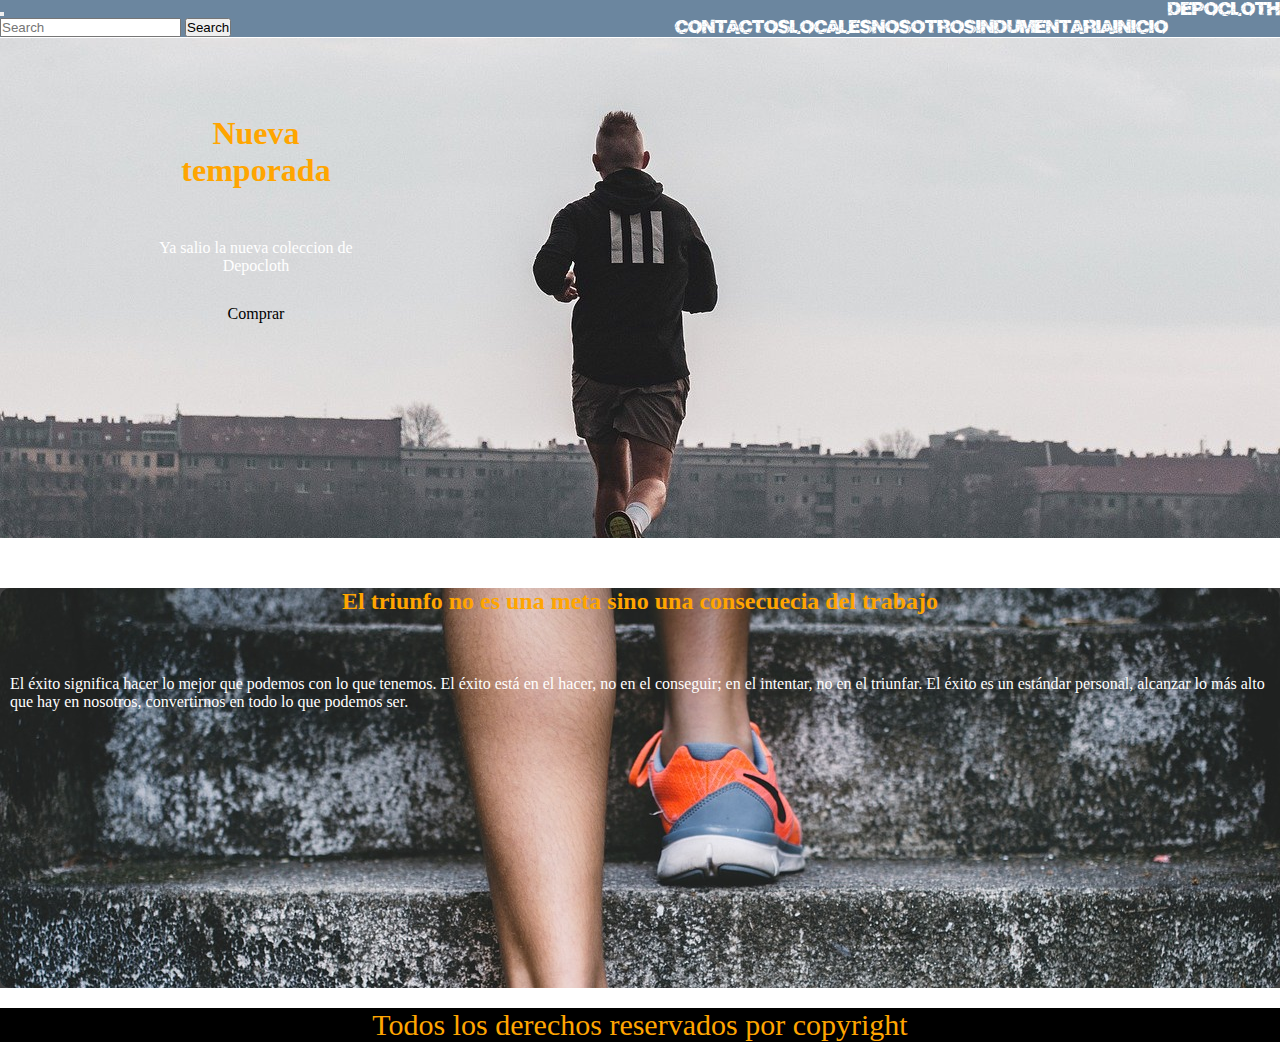
<file: index.html>
<!DOCTYPE html>
<html lang="es">

<head>
    <meta charset="UTF-8">
    <meta name="viewport" content="width=device-width, initial-scale=1.0">
    <link rel="stylesheet" href="https://cdnjs.cloudflare.com/ajax/libs/font-awesome/6.4.2/css/all.min.css"
        integrity="sha512-z3gLpd7yknf1YoNbCzqRKc4qyor8gaKU1qmn+CShxbuBusANI9QpRohGBreCFkKxLhei6S9CQXFEbbKuqLg0DA=="
        crossorigin="anonymous" referrerpolicy="no-referrer" />
    <link href="https://cdn.jsdelivr.net/npm/bootstrap@5.1.3/dist/css/bootstrap.min.css" rel="stylesheet"
        integrity="sha384-1BmE4kWBq78iYhFldvKuhfTAU6auU8tT94WrHftjDbrCEXSU1oBoqyl2QvZ6jIW3" crossorigin="anonymous">
    <link rel="stylesheet" href="style.css">
    <link rel="shortcut icon" href="../image/football-1406106_1280.jpg" type="image/x-icon">
    <title>DepoCloth</title>
</head>

<body>
    <nav class="navbar navbar-expand-lg navbar-dark bg-dark">
        <div class="container-fluid">
            <a class="navbar-brand" href="#">Depocloth</a>
            <button class="navbar-toggler" type="button" data-bs-toggle="collapse" data-bs-target="#navbarTogglerDemo02"
                aria-controls="navbarTogglerDemo02" aria-expanded="false" aria-label="Toggle navigation">
                <span class="navbar-toggler-icon"></span>
            </button>
            <div class="collapse navbar-collapse" id="navbarTogglerDemo02">
                <ul class="navbar-nav me-auto mb-2 mb-lg-0">
                    <li class="nav-item">
                        <a class="nav-link active" aria-current="page" href="#">Inicio</a>
                    </li>
                    <li class="nav-item">
                        <a class="nav-link" href="../pages/Indumentaria.html">Indumentaria</a>
                    </li>
                    <li class="nav-item">
                        <a class="nav-link" href="../pages/nosotros.html">Nosotros</a>
                    </li>
                    <li class="nav-item">
                        <a class="nav-link" href="../pages/locales.html">Locales</a>
                    </li>
                    <li class="nav-item">
                        <a class="nav-link" href="../pages/contactos.html">Contactos</a>
                    </li>
                </ul>
                <form class="d-flex">
                    <input class="form-control me-2" type="search" placeholder="Search" aria-label="Search">
                    <button class="btn btn-outline-light" type="submit">Search</button>
                </form>
            </div>
        </div>
    </nav>

    <main class="hero">
        <div class="hero_contenido">
            <h1>Nueva temporada</h1>
            <p>Ya salio la nueva coleccion de Depocloth</p>
            <a href="../pages/Indumentaria.html" class="Comprar">Comprar</a>
        </div>
    </main>

    <section class="container01">
        <div class="cansado">
            <h2>El triunfo no es una meta sino una consecuecia del trabajo</h2>
            <p> El éxito significa hacer lo mejor que podemos con lo que tenemos. El éxito está en el hacer, no en el conseguir; en el intentar, no en el triunfar. El éxito es un estándar personal, alcanzar lo más alto que hay en nosotros, convertirnos en todo lo que podemos ser. </p>
        </div>
    </section>

    <footer>
        <p>Todos los derechos reservados por copyright</p>
        <div class="redes">
            <a href="facebook">
                <i class="fa-brands fa-facebook"></i>
            </a>
            <a href="instagram">
                <i class="fa-brands fa-instagram"></i>
            </a>
        </div>
    </footer>
    <script src="https://cdn.jsdelivr.net/npm/@popperjs/core@2.10.2/dist/umd/popper.min.js"
        integrity="sha384-7+zCNj/IqJ95wo16oMtfsKbZ9ccEh31eOz1HGyDuCQ6wgnyJNSYdrPa03rtR1zdB"
        crossorigin="anonymous"></script>
    <script src="https://cdn.jsdelivr.net/npm/bootstrap@5.1.3/dist/js/bootstrap.min.js"
        integrity="sha384-QJHtvGhmr9XOIpI6YVutG+2QOK9T+ZnN4kzFN1RtK3zEFEIsxhlmWl5/YESvpZ13"
        crossorigin="anonymous"></script>
</body>

</html>
</file>
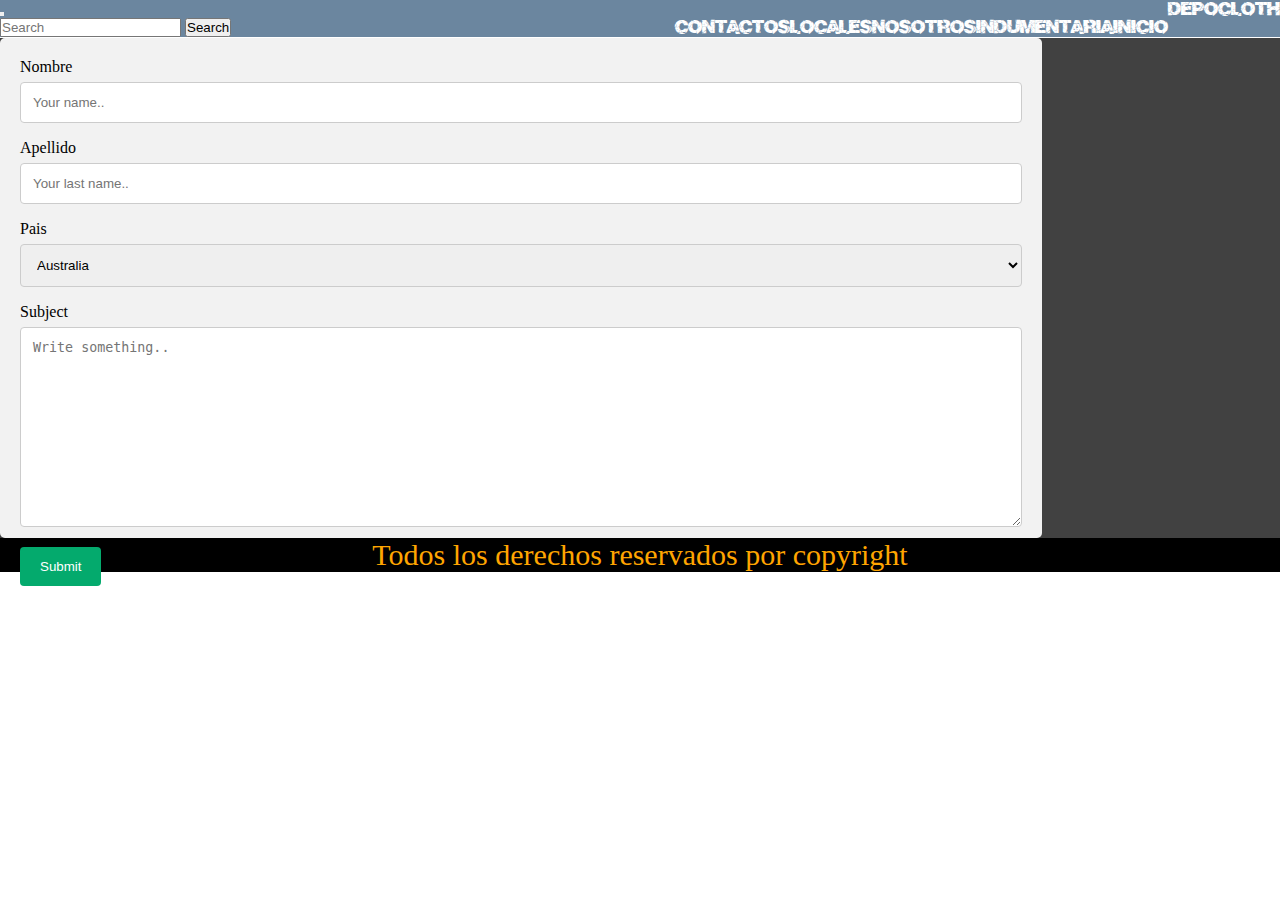
<file: pages/contactos.html>
<!DOCTYPE html>
<html lang="es">

<head>
    <meta charset="UTF-8">
    <meta name="viewport" content="width=device-width, initial-scale=1.0">
    <link rel="stylesheet" href="https://cdnjs.cloudflare.com/ajax/libs/font-awesome/6.4.2/css/all.min.css"
        integrity="sha512-z3gLpd7yknf1YoNbCzqRKc4qyor8gaKU1qmn+CShxbuBusANI9QpRohGBreCFkKxLhei6S9CQXFEbbKuqLg0DA=="
        crossorigin="anonymous" referrerpolicy="no-referrer" />
    <link href="https://cdn.jsdelivr.net/npm/bootstrap@5.1.3/dist/css/bootstrap.min.css" rel="stylesheet"
        integrity="sha384-1BmE4kWBq78iYhFldvKuhfTAU6auU8tT94WrHftjDbrCEXSU1oBoqyl2QvZ6jIW3" crossorigin="anonymous">
    <link rel="stylesheet" href="../style.css">
    <link rel="shortcut icon" href="../image/football-1406106_1280.jpg" type="image/x-icon">
    <title>DepoCloth</title>
</head>

<body>
    <nav class="navbar navbar-expand-lg navbar-dark bg-dark">
        <div class="container-fluid">
            <a class="navbar-brand" href="#">Depocloth</a>
            <button class="navbar-toggler" type="button" data-bs-toggle="collapse" data-bs-target="#navbarTogglerDemo02"
                aria-controls="navbarTogglerDemo02" aria-expanded="false" aria-label="Toggle navigation">
                <span class="navbar-toggler-icon"></span>
            </button>
            <div class="collapse navbar-collapse" id="navbarTogglerDemo02">
                <ul class="navbar-nav me-auto mb-2 mb-lg-0">
                    <li class="nav-item">
                        <a class="nav-link" aria-current="page" href="../index.html">Inicio</a>
                    </li>
                    <li class="nav-item">
                        <a class="nav-link" href="../pages/Indumentaria.html">Indumentaria</a>
                    </li>
                    <li class="nav-item">
                        <a class="nav-link" href="../pages/nosotros.html">Nosotros</a>
                    </li>
                    <li class="nav-item">
                        <a class="nav-link" href="../pages/locales.html">Locales</a>
                    </li>
                    <li class="nav-item">
                        <a class="nav-link active" href="../pages/contactos.html">Contactos</a>
                    </li>
                </ul>
                <form class="d-flex">
                    <input class="form-control me-2" type="search" placeholder="Search" aria-label="Search">
                    <button class="btn btn-outline-success" type="submit">Search</button>
                </form>
            </div>
        </div>
    </nav>
    <main>
        <div class="container">
            <div class="row">
                <form action="action_page.php">
                    <label for="fname">Nombre</label>
                    <input type="text" id="fname" name="firstname" placeholder="Your name..">
                    <label for="lname">Apellido</label>
                    <input type="text" id="lname" name="lastname" placeholder="Your last name..">
                    <label for="country">Pais</label>
                    <select id="country" name="country">
                        <option value="australia">Australia</option>
                        <option value="canada">Canada</option>
                        <option value="usa">USA</option>
                        <option value="brasil">Brasil</option>
                        <option value="uruguay">Uruguay</option>
                        <option value="chile">Chile</option>
                    </select>
                    <label for="subject">Subject</label>
                    <textarea id="subject" name="subject" placeholder="Write something.."
                        style="height:200px"></textarea>
                    <input type="submit" value="Submit">
                </form>
            </div>
        </div>
    </main>
    <footer class="container-fluid">
        <div class="row">
            <div>
                <p>Todos los derechos reservados por copyright</p>
            </div>
            <div class="redes">
                <a href="facebook">
                    <i class="fa-brands fa-facebook"></i>
                </a>
                <a href="instagram">
                    <i class="fa-brands fa-instagram"></i>
                </a>
            </div>
        </div>
    </footer>
    <script src="https://cdn.jsdelivr.net/npm/bootstrap@5.1.3/dist/js/bootstrap.min.js"
        integrity="sha384-QJHtvGhmr9XOIpI6YVutG+2QOK9T+ZnN4kzFN1RtK3zEFEIsxhlmWl5/YESvpZ13"
        crossorigin="anonymous"></script>
</body>

</html>
</file>
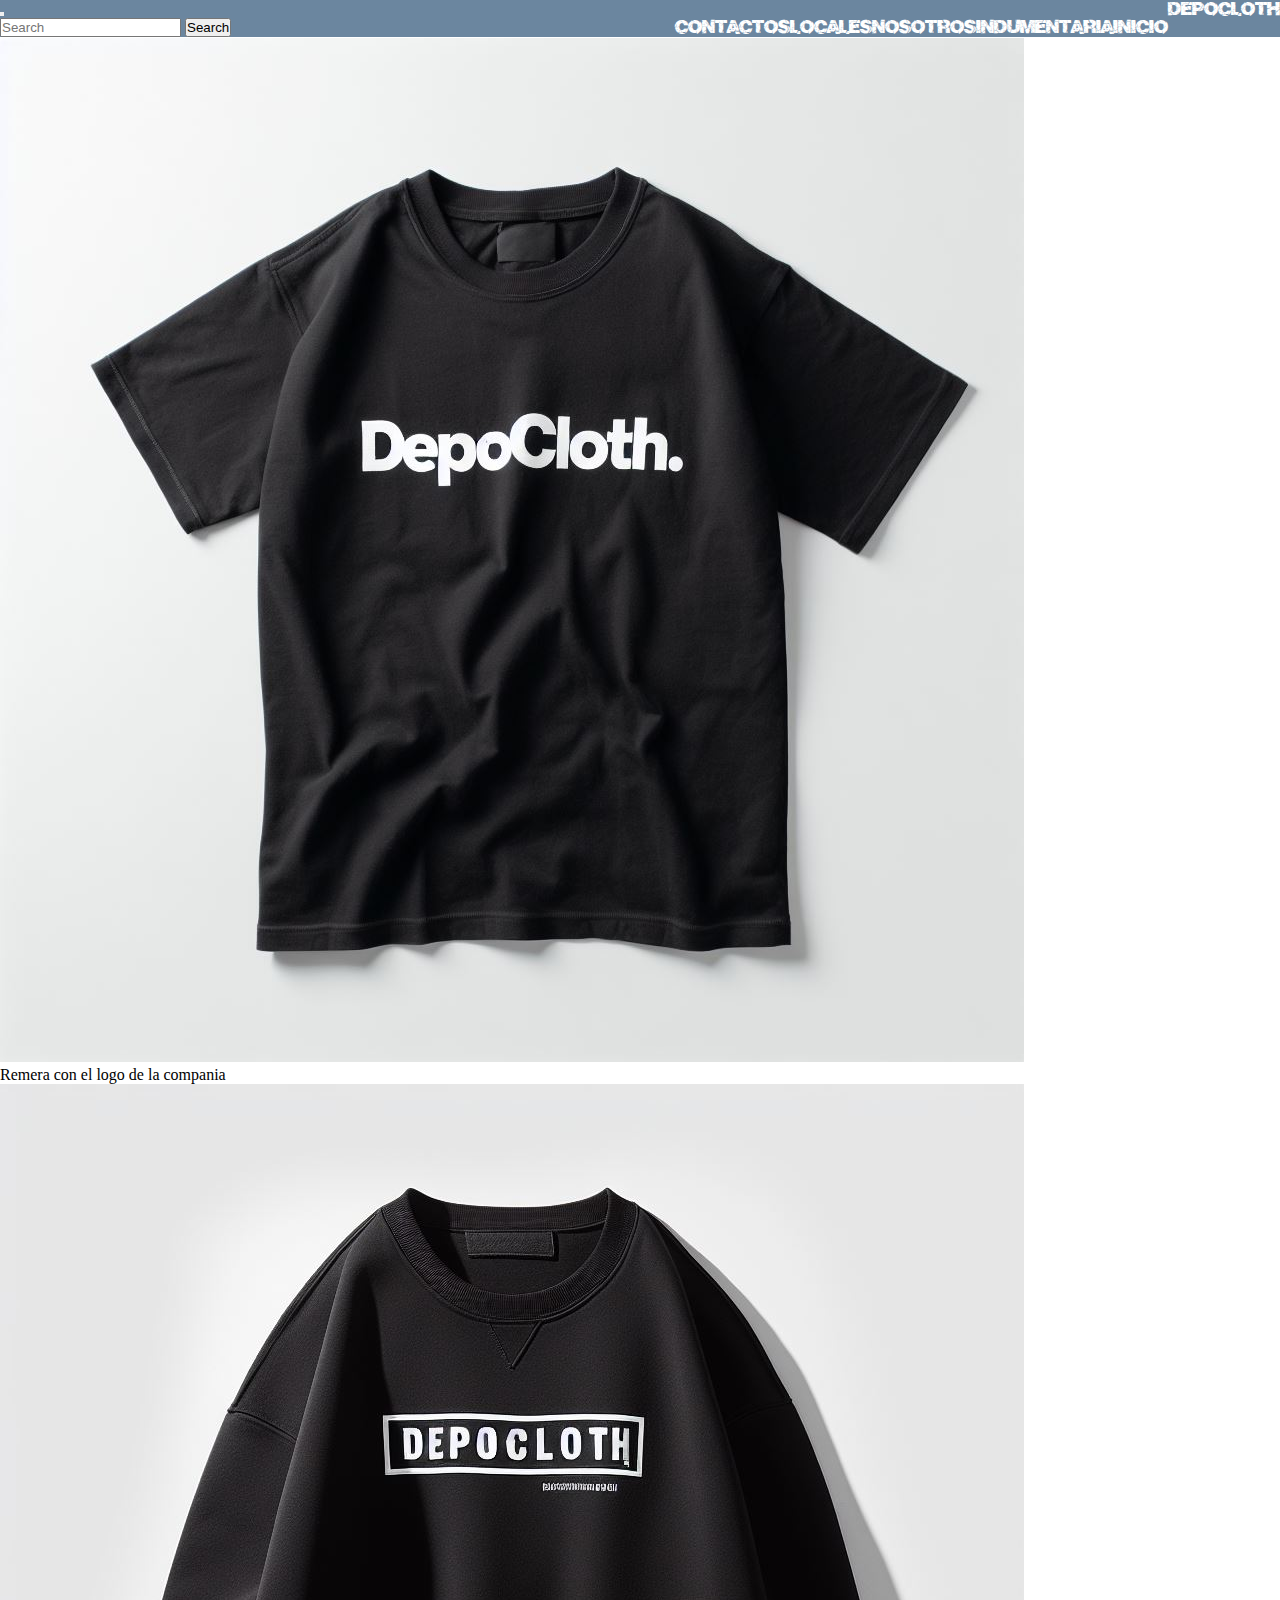
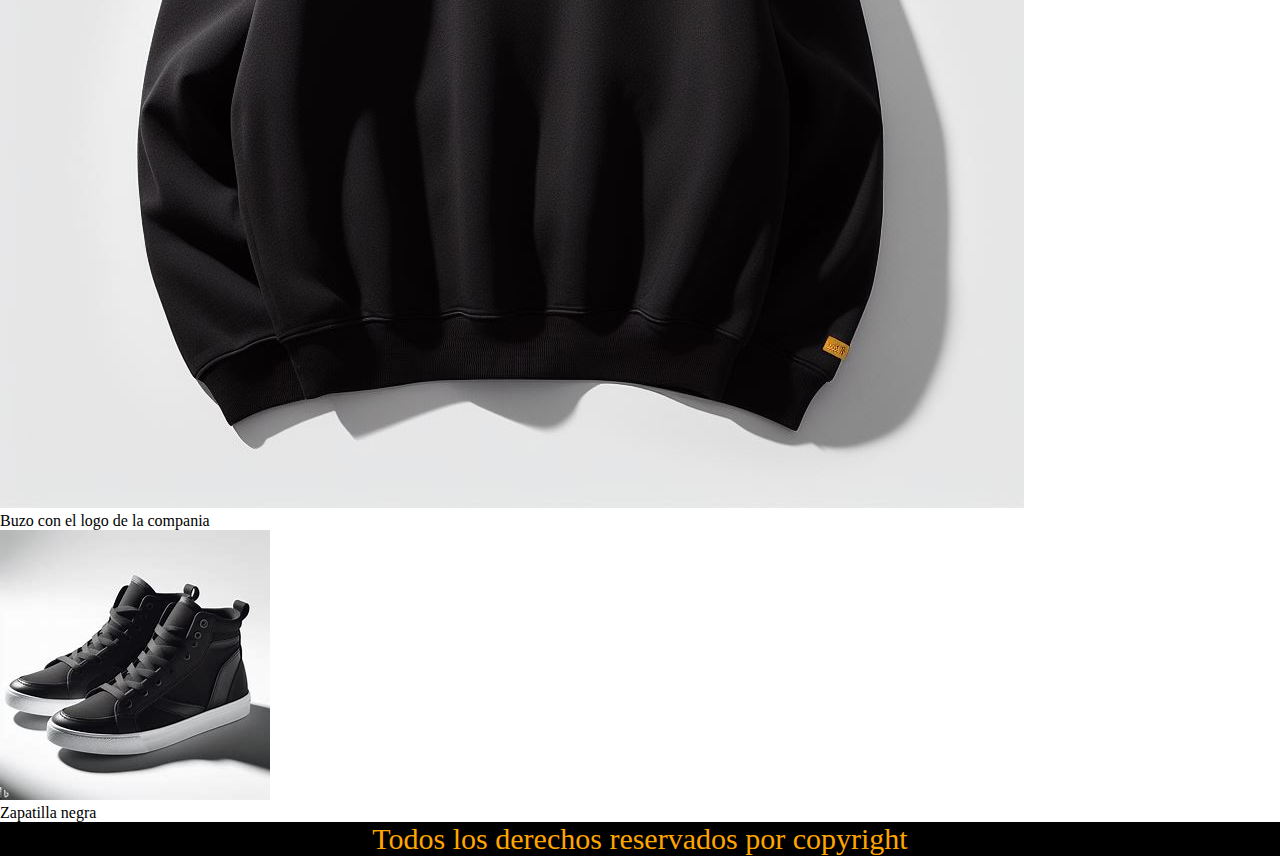
<file: pages/Indumentaria.html>
<!DOCTYPE html>
<html lang="es">

<head>
    <meta charset="UTF-8">
    <meta name="viewport" content="width=device-width, initial-scale=1.0">
    <link rel="stylesheet" href="https://cdnjs.cloudflare.com/ajax/libs/font-awesome/6.4.2/css/all.min.css"
        integrity="sha512-z3gLpd7yknf1YoNbCzqRKc4qyor8gaKU1qmn+CShxbuBusANI9QpRohGBreCFkKxLhei6S9CQXFEbbKuqLg0DA=="
        crossorigin="anonymous" referrerpolicy="no-referrer" />
    <link href="https://cdn.jsdelivr.net/npm/bootstrap@5.1.3/dist/css/bootstrap.min.css" rel="stylesheet"
        integrity="sha384-1BmE4kWBq78iYhFldvKuhfTAU6auU8tT94WrHftjDbrCEXSU1oBoqyl2QvZ6jIW3" crossorigin="anonymous">
    <link rel="stylesheet" href="../style.css">
    <link rel="shortcut icon" href="../image/football-1406106_1280.jpg" type="image/x-icon">
    <title>DepoCloth</title>
</head>

<body>
    <nav class="navbar navbar-expand-lg navbar-dark bg-dark">
        <div class="container-fluid">
            <a class="navbar-brand" href="#">Depocloth</a>
            <button class="navbar-toggler" type="button" data-bs-toggle="collapse" data-bs-target="#navbarTogglerDemo02"
                aria-controls="navbarTogglerDemo02" aria-expanded="false" aria-label="Toggle navigation">
                <span class="navbar-toggler-icon"></span>
            </button>
            <div class="collapse navbar-collapse" id="navbarTogglerDemo02">
                <ul class="navbar-nav me-auto mb-2 mb-lg-0">
                    <li class="nav-item">
                        <a class="nav-link" aria-current="page" href="../index.html">Inicio</a>
                    </li>
                    <li class="nav-item">
                        <a class="nav-link active" href="../pages/Indumentaria.html">Indumentaria</a>
                    </li>
                    <li class="nav-item">
                        <a class="nav-link" href="../pages/nosotros.html">Nosotros</a>
                    </li>
                    <li class="nav-item">
                        <a class="nav-link" href="../pages/locales.html">Locales</a>
                    </li>
                    <li class="nav-item">
                        <a class="nav-link" href="../pages/contactos.html">Contactos</a>
                    </li>
                </ul>
                <form class="d-flex">
                    <input class="form-control me-2" type="search" placeholder="Search" aria-label="Search">
                    <button class="btn btn-outline-success" type="submit">Search</button>
                </form>
            </div>
        </div>
    </nav>
    <div class="row">
        <div class="card col-sm-4">
            <img src="../cloth/Remera.jpg" class="card-img-top" alt="Remera">
            <div class="card-body">
                <p class="card-text">Remera con el logo de la compania</p>
            </div>
        </div>
        <div class="card col-sm-4">
            <img src="../cloth/Buzo.jpg" class="card-img-top" alt="Buzo">
            <div class="card-body">
                <p class="card-text">Buzo con el logo de la compania</p>
            </div>
        </div>
        <div class="card col-sm-4">
                <img src="../cloth/Zapatilla.jpg" class="card-img-top" alt="Zapatilla">
                <div class="card-body">
                    <p class="card-text">Zapatilla negra</p>
                </div>
            </div>
        </div>
    <footer>
        <p>Todos los derechos reservados por copyright</p>
        <div class="redes">
            <a href="facebook">
                <i class="fa-brands fa-facebook"></i>
            </a>
            <a href="instagram">
                <i class="fa-brands fa-instagram"></i>
            </a>
        </div>
    </footer>
    <script src="https://cdn.jsdelivr.net/npm/bootstrap@5.1.3/dist/js/bootstrap.min.js"
        integrity="sha384-QJHtvGhmr9XOIpI6YVutG+2QOK9T+ZnN4kzFN1RtK3zEFEIsxhlmWl5/YESvpZ13"
        crossorigin="anonymous"></script>
</body>

</html>
</file>
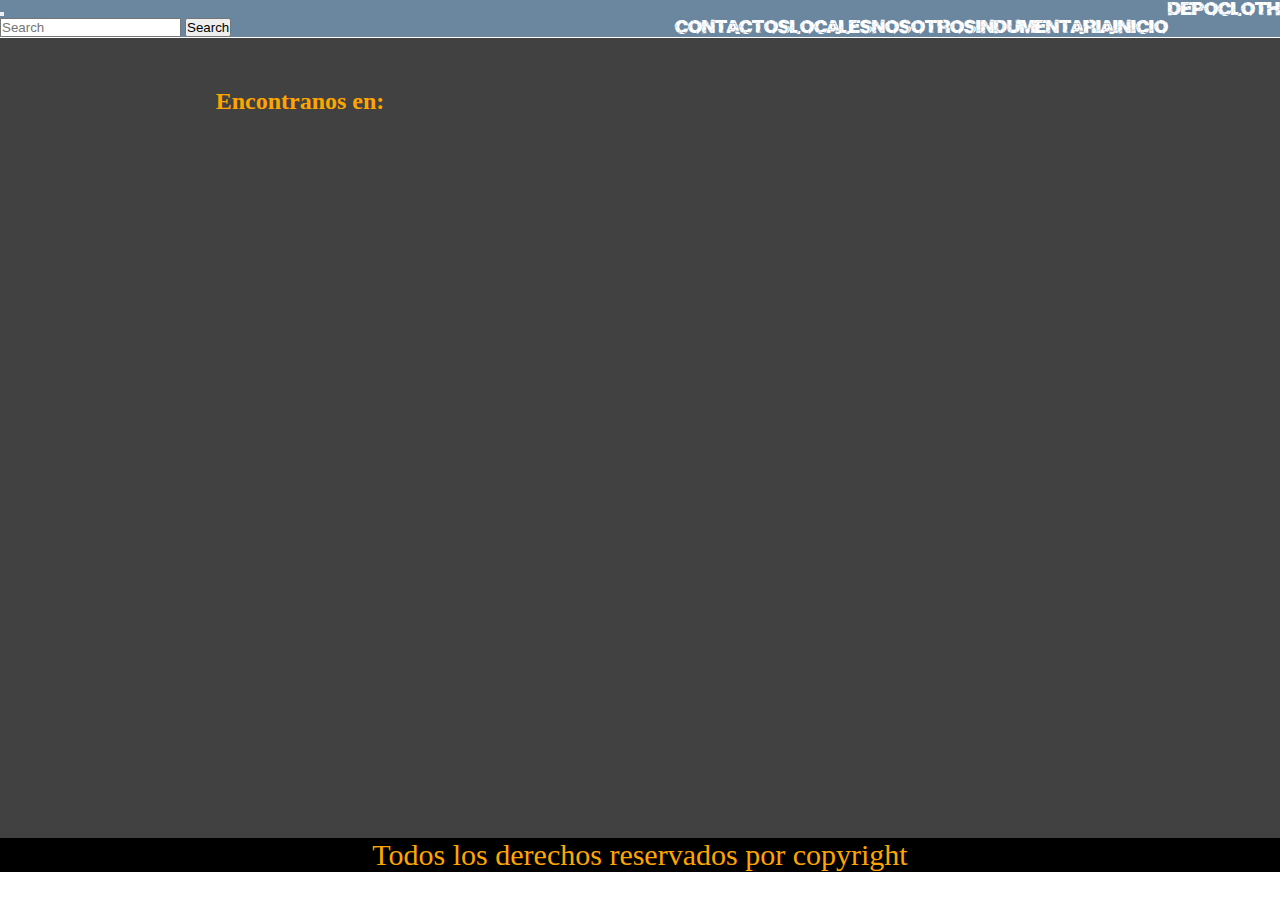
<file: pages/locales.html>
<!DOCTYPE html>
<html lang="es">

<head>
    <meta charset="UTF-8">
    <meta name="viewport" content="width=device-width, initial-scale=1.0">
    <link rel="stylesheet" href="https://cdnjs.cloudflare.com/ajax/libs/font-awesome/6.4.2/css/all.min.css"
        integrity="sha512-z3gLpd7yknf1YoNbCzqRKc4qyor8gaKU1qmn+CShxbuBusANI9QpRohGBreCFkKxLhei6S9CQXFEbbKuqLg0DA=="
        crossorigin="anonymous" referrerpolicy="no-referrer" />
    <link href="https://cdn.jsdelivr.net/npm/bootstrap@5.1.3/dist/css/bootstrap.min.css" rel="stylesheet"
        integrity="sha384-1BmE4kWBq78iYhFldvKuhfTAU6auU8tT94WrHftjDbrCEXSU1oBoqyl2QvZ6jIW3" crossorigin="anonymous">
    <link rel="stylesheet" href="../style.css">
    <link rel="shortcut icon" href="../image/football-1406106_1280.jpg" type="image/x-icon">
    <title>DepoCloth</title>
</head>

<body>
    <nav class="navbar navbar-expand-lg navbar-dark bg-dark">
        <div class="container-fluid">
            <a class="navbar-brand" href="#">Depocloth</a>
            <button class="navbar-toggler" type="button" data-bs-toggle="collapse" data-bs-target="#navbarTogglerDemo02"
                aria-controls="navbarTogglerDemo02" aria-expanded="false" aria-label="Toggle navigation">
                <span class="navbar-toggler-icon"></span>
            </button>
            <div class="collapse navbar-collapse" id="navbarTogglerDemo02">
                <ul class="navbar-nav me-auto mb-2 mb-lg-0">
                    <li class="nav-item">
                        <a class="nav-link" aria-current="page" href="../index.html">Inicio</a>
                    </li>
                    <li class="nav-item">
                        <a class="nav-link" href="../pages/Indumentaria.html">Indumentaria</a>
                    </li>
                    <li class="nav-item">
                        <a class="nav-link" href="../pages/nosotros.html">Nosotros</a>
                    </li>
                    <li class="nav-item">
                        <a class="nav-link active" href="../pages/locales.html">Locales</a>
                    </li>
                    <li class="nav-item">
                        <a class="nav-link" href="../pages/contactos.html">Contactos</a>
                    </li>
                </ul>
                <form class="d-flex">
                    <input class="form-control me-2" type="search" placeholder="Search" aria-label="Search">
                    <button class="btn btn-outline-success" type="submit">Search</button>
                </form>
            </div>
        </div>
    </nav>
    <main class="main_locales">
        <div class="texto_locales">
            <h2>Encontranos en:</h2>
            <iframe
                src="https://www.google.com/maps/embed?pb=!1m18!1m12!1m3!1d4124.302989613627!2d-58.383463731120216!3d-34.60460551706309!2m3!1f0!2f0!3f0!3m2!1i1024!2i768!4f13.1!3m3!1m2!1s0x4aa9f0a6da5edb%3A0x11bead4e234e558b!2sObelisco!5e0!3m2!1ses-419!2sar!4v1698522073645!5m2!1ses-419!2sar"
                width="600" height="450" style="border:0;" allowfullscreen="" loading="lazy"
                referrerpolicy="no-referrer-when-downgrade"></iframe>
        </div>
    </main>
    <footer>
        <p>Todos los derechos reservados por copyright</p>
        <div class="redes">
            <a href="facebook">
                <i class="fa-brands fa-facebook"></i>
            </a>
            <a href="instagram">
                <i class="fa-brands fa-instagram"></i>
            </a>
        </div>
    </footer>
    <script src="https://cdn.jsdelivr.net/npm/bootstrap@5.1.3/dist/js/bootstrap.min.js"
        integrity="sha384-QJHtvGhmr9XOIpI6YVutG+2QOK9T+ZnN4kzFN1RtK3zEFEIsxhlmWl5/YESvpZ13"
        crossorigin="anonymous"></script>
</body>

</html>
</file>
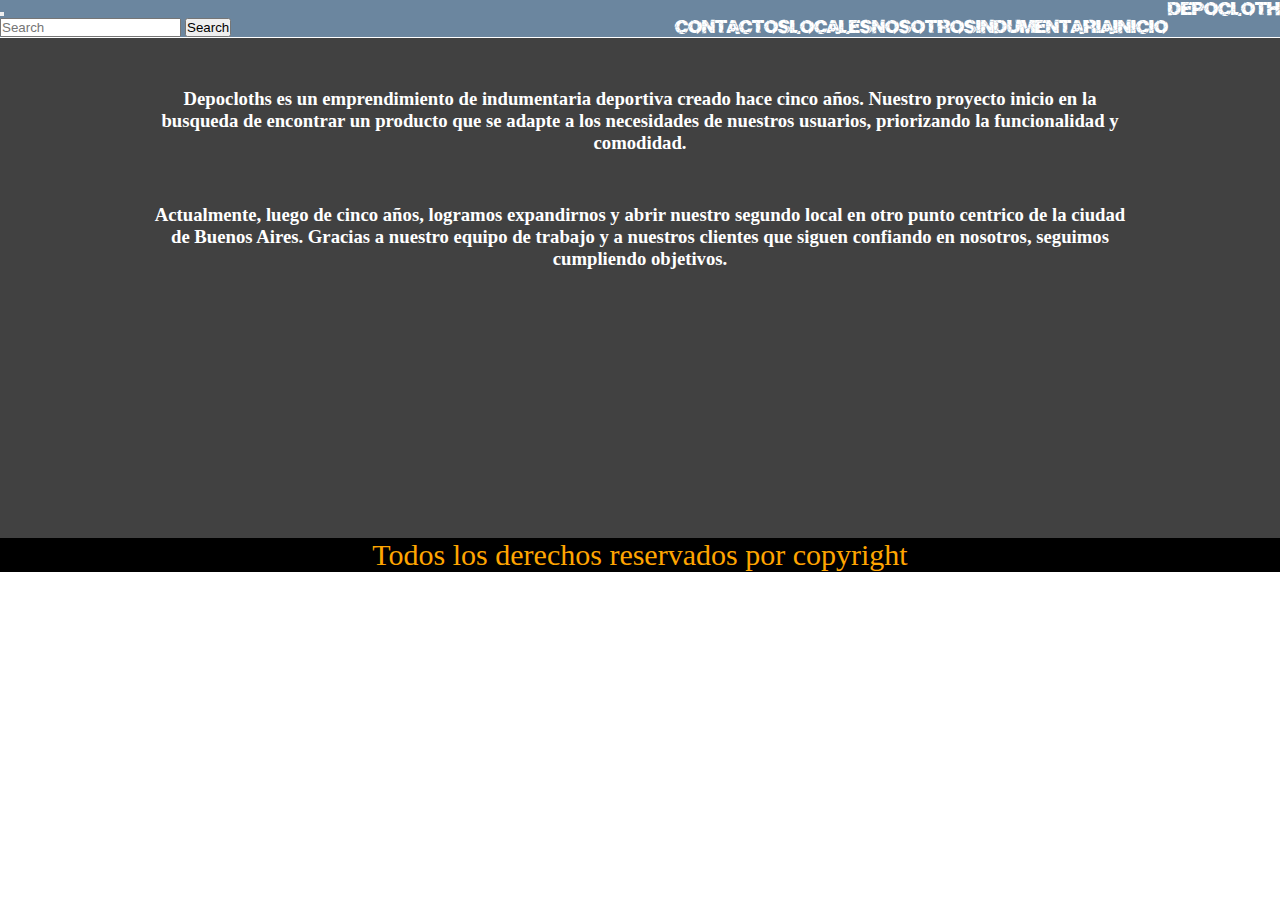
<file: pages/nosotros.html>
<!DOCTYPE html>
<html lang="es">

<head>
    <meta charset="UTF-8">
    <meta name="viewport" content="width=device-width, initial-scale=1.0">
    <link rel="stylesheet" href="https://cdnjs.cloudflare.com/ajax/libs/font-awesome/6.4.2/css/all.min.css"
        integrity="sha512-z3gLpd7yknf1YoNbCzqRKc4qyor8gaKU1qmn+CShxbuBusANI9QpRohGBreCFkKxLhei6S9CQXFEbbKuqLg0DA=="
        crossorigin="anonymous" referrerpolicy="no-referrer" />
    <link href="https://cdn.jsdelivr.net/npm/bootstrap@5.1.3/dist/css/bootstrap.min.css" rel="stylesheet"
        integrity="sha384-1BmE4kWBq78iYhFldvKuhfTAU6auU8tT94WrHftjDbrCEXSU1oBoqyl2QvZ6jIW3" crossorigin="anonymous">
    <link rel="stylesheet" href="../style.css">
    <link rel="shortcut icon" href="../image/football-1406106_1280.jpg" type="image/x-icon">
    <title>DepoCloth</title>
</head>

<body>
    <nav class="navbar navbar-expand-lg navbar-dark bg-dark">
        <div class="container-fluid">
            <a class="navbar-brand" href="#">Depocloth</a>
            <button class="navbar-toggler" type="button" data-bs-toggle="collapse" data-bs-target="#navbarTogglerDemo02"
                aria-controls="navbarTogglerDemo02" aria-expanded="false" aria-label="Toggle navigation">
                <span class="navbar-toggler-icon"></span>
            </button>
            <div class="collapse navbar-collapse" id="navbarTogglerDemo02">
                <ul class="navbar-nav me-auto mb-2 mb-lg-0">
                    <li class="nav-item">
                        <a class="nav-link" aria-current="page" href="../index.html">Inicio</a>
                    </li>
                    <li class="nav-item">
                        <a class="nav-link" href="/pages/Indumentaria.html">Indumentaria</a>
                    </li>
                    <li class="nav-item">
                        <a class="nav-link active*/" href="/pages/nosotros.html">Nosotros</a>
                    </li>
                    <li class="nav-item">
                        <a class="nav-link" href="/pages/locales.html">Locales</a>
                    </li>
                    <li class="nav-item">
                        <a class="nav-link" href="/pages/contactos.html">Contactos</a>
                    </li>
                </ul>
                <form class="d-flex">
                    <input class="form-control me-2" type="search" placeholder="Search" aria-label="Search">
                    <button class="btn btn-outline-success" type="submit">Search</button>
                </form>
            </div>
        </div>
    </nav>
    <main>
        <div class="sobre_nosotros">
            <h3 class="primer_texto">Depocloths es un emprendimiento de indumentaria deportiva creado hace cinco años.
                Nuestro proyecto inicio en la busqueda de encontrar un producto que se adapte a los necesidades de
                nuestros usuarios, priorizando la funcionalidad y comodidad.

            </h3>
            <h3 class="segundo_texto">Actualmente, luego de cinco años, logramos expandirnos y abrir nuestro segundo
                local en otro punto centrico de la ciudad de Buenos Aires. Gracias a nuestro equipo de trabajo y a
                nuestros clientes que siguen confiando en nosotros, seguimos cumpliendo objetivos.
            </h3>
        </div>
    </main>
    <footer>
        <p>Todos los derechos reservados por copyright</p>
        <div class="redes">
            <a href="facebook">
                <i class="fa-brands fa-facebook"></i>
            </a>
            <a href="instagram">
                <i class="fa-brands fa-instagram"></i>
            </a>
        </div>
    </footer>
    <script src="https://cdn.jsdelivr.net/npm/bootstrap@5.1.3/dist/js/bootstrap.min.js"
        integrity="sha384-QJHtvGhmr9XOIpI6YVutG+2QOK9T+ZnN4kzFN1RtK3zEFEIsxhlmWl5/YESvpZ13"
        crossorigin="anonymous"></script>
</body>

</html>
</file>
<file: style.css>
*{
margin: 0;
padding: 0;
}

header{
    background-color: #1f476da8;
    padding: 20px;
    height: 80px;
    font-size: 40px;
    display: flex;
    justify-content: space-around;
    align-items: center;
}

header div a{
    color: white;
}

nav div a{
    float: right;
    font-family: logo;
    src: url(Fonts/Crackvetica.ttf);
}

nav div ul{
    float: right;
    font-family: barra navegacion;
    src: url(Fonts/War\ is\ Over.ttf);
    
}

nav ul li{
    display: inline;
}

nav{
    background-color: #1f476da8;
}

nav a:hover{
    color: rgb(0, 0, 0);
}
@font-face {
    font-family: barra navegacion ;
    src: url(Fonts/War\ is\ Over.ttf);
}

@font-face {
    font-family:logo ;
    src: url(Fonts/Crackvetica.ttf);
}

nav a{
    text-decoration: none;
    color: rgb(255, 255, 255);
}


h2{
    color: orange;
    text-align: center;
    margin: 50px;
}

.sec{
    height: 700px;
    background-color: #000000be;
}

/* Estilo para Main*/
main{
    background-color: #000000be;
    height: 500px;
    width: 100%;
    display: flex;
    justify-content: flex-start;
}

footer{
    background-color: black;
    color: orange;
    text-align: center;
    font-size: 30px;
}

footer a{
    font-style: italic;
    color: aqua;
    text-decoration: none;
}


.hero{
    background-image: url(https://agustinmirassou.github.io/Pre-Entrega-2-Agustin-Mirassou/image/runner-7876675_1280.jpg);
    width: 100%;
    background-position: center;
    background-repeat: no-repeat;
    display: grid;
    background-size: cover;
    grid-template-columns: repeat(10, 1fr);
    grid-template-rows: repeat(8,1fr);
}

.hero_contenido{
    grid-column: 2/4;
    grid-row: 2/5;
    align-self: center;
    justify-self: center;
    text-align: center;
}


/* Estilo para Contacto*/
input[type=text], select, textarea {
    width: 100%;
    padding: 12px;
    border: 1px solid #ccc; 
    border-radius: 4px; 
    box-sizing: border-box; 
    margin-top: 6px; 
    margin-bottom: 16px; 
}

input[type=submit] {
    background-color: #04AA6D;
    color: white;
    padding: 12px 20px;
    border: none;
    border-radius: 4px;
    cursor: pointer;
}

input[type=submit]:hover {
    background-color: #45a049;
}


.container {
    border-radius: 5px;
    background-color: #f2f2f2;
    padding: 20px;
}

.container01{
    background-color: rgba(0, 0, 0, 0.745);
    color: white;
}

.container01 p{
    padding: 10px;
}

.cansado{
    background-image: url(https://agustinmirassou.github.io/Pre-Entrega-2-Agustin-Mirassou/image/people-escalera.jpg);
    height: 400px;
    width: 80%;
    background-size: cover;
    background-repeat: no-repeat;
    border-radius: 10px;
    margin: 20px 0px 20px 0px;
}

section img{
    width: 100%;
    text-align: center;
    margin: 30px;
}

h1{
    color: orange;
    text-align: center;
    margin: 50px;
}


main img{
    width: auto;
    height: 450px;
    background-color: #000000be;
}

main p{
    text-align: center;
    color: white;
    width: 100%;
    margin: 30px;
}


.main_locales{
    background-color: #000000be;
    display: flex;
    height: 800px;
    width: 100%;
}

.info_remera{
    display: flex;
}

h3{
    text-align: center;
    padding-top: 50px;
    
}

.primer_texto{
    text-align: center;
    color: white;
    padding-left: 150px;
    padding-right: 150px;
}

.segundo_texto{
    text-align: center;
    color: white;
    padding-left: 150px;
    padding-right: 150px;
}

main div h1{
    justify-self: center;
    align-self: center;
}

main div p{
    justify-self: center;
    align-self: center;
    text-align: center;
    display: flex;
    grid-column: 2/4;
    grid-row: 2/5;
}

main div a{
    color: black;
    text-decoration: none;
}

nav{
    background-color: #1f476da8;
}

.cansado{
    width: auto;
}
</file>
